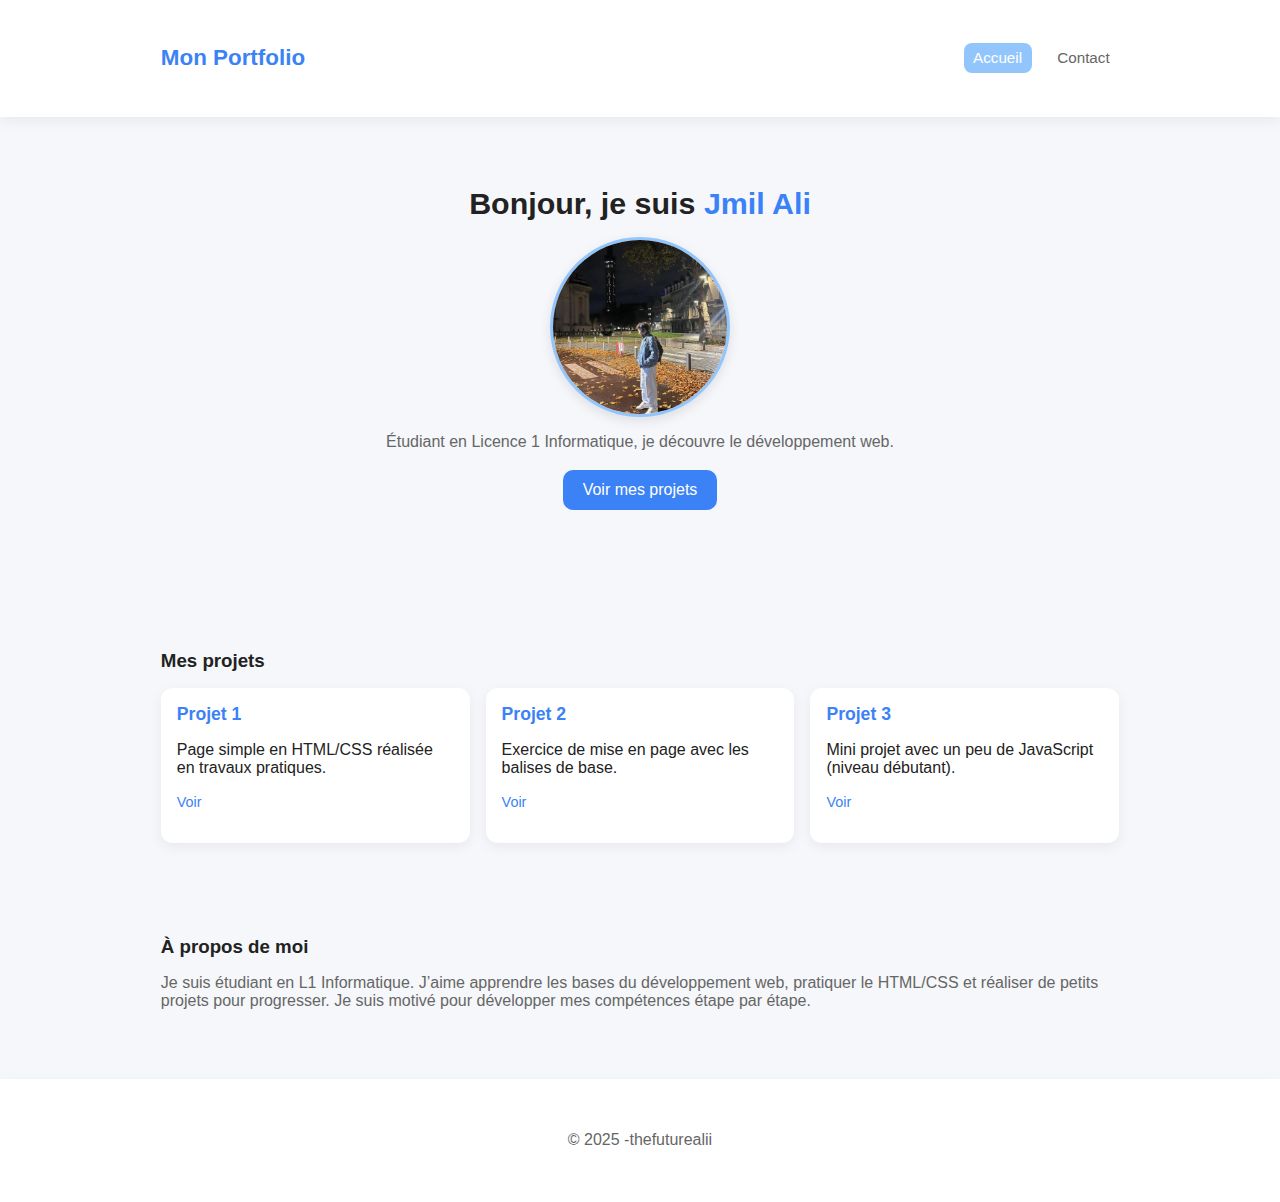
<file: index.html>
<!doctype html>
<html lang="fr">
<head>
    <meta charset="utf-8">
    <meta name="viewport" content="width=device-width, initial-scale=1">
    <title>Accueil - Portfolio</title>
    <link rel="stylesheet" href="style.css">
</head>

<body>

<header class="site-header">
    <div class="container header-inner">
        <h1 class="logo">Mon Portfolio</h1>

        <nav>
            <ul class="nav">
                <li><a href="index.html" class="active">Accueil</a></li>
                <li><a href="index2.html">Contact</a></li>
            </ul>
        </nav>
    </div>
</header>

<main>

    <!-- HERO -->
    <section class="hero">
        <div class="container">
            <h2>Bonjour, je suis <span class="accent">Jmil Ali</span></h2>
            
            <!-- IMAGE PERSONNELLE -->
            <img src="profil.jpeg" alt="Jmil Ali" class="hero-img">
            
            <p class="lead">Étudiant en Licence 1 Informatique, je découvre le développement web.</p>
            <p><a class="btn" href="#projets">Voir mes projets</a></p>
        </div>
    </section>

    <!-- PROJETS -->
    <section id="projets" class="container projets">
        <h3>Mes projets</h3>

        <div class="grid">
            <article class="card">
                <h4>Projet 1</h4>
                <p>Page simple en HTML/CSS réalisée en travaux pratiques.</p>
                <p><a class="small-link" href="#">Voir</a></p>
            </article>

            <article class="card">
                <h4>Projet 2</h4>
                <p>Exercice de mise en page avec les balises de base.</p>
                <p><a class="small-link" href="#">Voir</a></p>
            </article>

            <article class="card">
                <h4>Projet 3</h4>
                <p>Mini projet avec un peu de JavaScript (niveau débutant).</p>
                <p><a class="small-link" href="#">Voir</a></p>
            </article>
        </div>
    </section>

    <!-- ABOUT -->
    <section class="container about">
        <h3>À propos de moi</h3>
        <p>
            Je suis étudiant en L1 Informatique. J’aime apprendre les bases du développement web,
            pratiquer le HTML/CSS et réaliser de petits projets pour progresser. Je suis motivé
            pour développer mes compétences étape par étape.
        </p>
    </section>

</main>

<footer class="site-footer">
    <div class="container footer-inner">
        <p>© 2025 -thefuturealii</p>
    </div>
</footer>

</body>
</html>
</file>
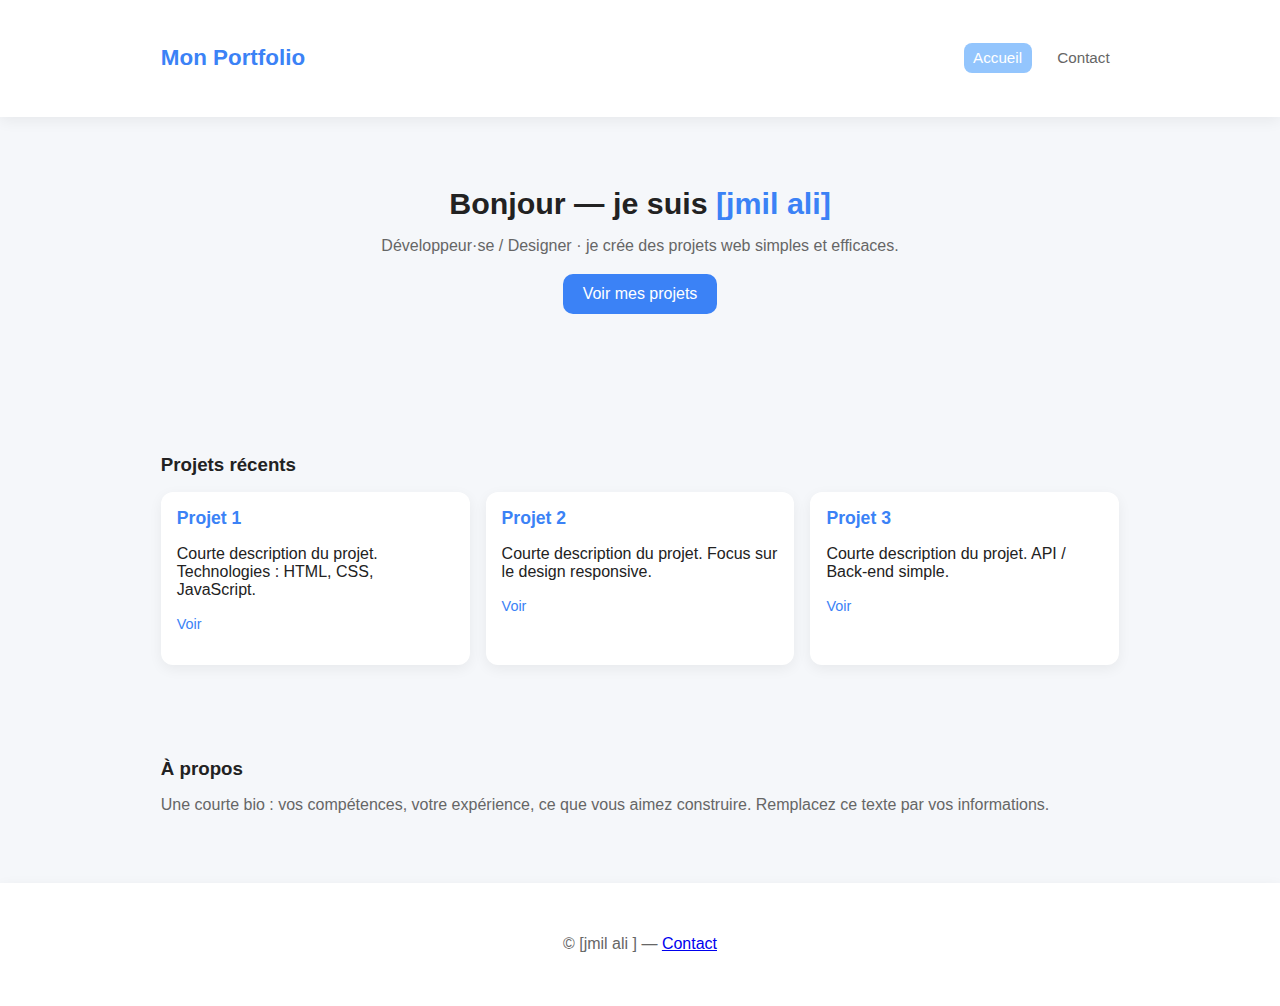
<file: acc.html>
<!doctype html>
<html lang="fr">
<head>
  <meta charset="utf-8">
  <meta name="viewport" content="width=device-width,initial-scale=1">
  <title>Portfolio — Accueil</title>
  <link rel="stylesheet" href="style.css">
</head>
<body>
  <header class="site-header">
    <div class="container header-inner">
      <h1 class="logo">Mon Portfolio</h1>
      <nav>
        <ul class="nav">
          <li><a href="index.html" class="active">Accueil</a></li>
          <li><a href="contact.html">Contact</a></li>
        </ul>
      </nav>
    </div>
  </header>

  <main>
    <section class="hero">
      <div class="container">
        <h2>Bonjour — je suis <span class="accent">[jmil ali]</span></h2>
        <p class="lead">Développeur·se / Designer · je crée des projets web simples et efficaces.</p>
        <p><a class="btn" href="#projets">Voir mes projets</a></p>
      </div>
    </section>

    <section id="projets" class="container projets">
      <h3>Projets récents</h3>
      <div class="grid">
        <article class="card">
          <h4>Projet 1</h4>
          <p>Courte description du projet. Technologies : HTML, CSS, JavaScript.</p>
          <p><a class="small-link" href="#">Voir</a></p>
        </article>
        <article class="card">
          <h4>Projet 2</h4>
          <p>Courte description du projet. Focus sur le design responsive.</p>
          <p><a class="small-link" href="#">Voir</a></p>
        </article>
        <article class="card">
          <h4>Projet 3</h4>
          <p>Courte description du projet. API / Back-end simple.</p>
          <p><a class="small-link" href="#">Voir</a></p>
        </article>
      </div>
    </section>

    <section class="container about">
      <h3>À propos</h3>
      <p>Une courte bio : vos compétences, votre expérience, ce que vous aimez construire. Remplacez ce texte par vos informations.</p>
    </section>
  </main>

  <footer class="site-footer">
    <div class="container footer-inner">
      <p>© <span id="year"></span> [jmil ali ] — <a href="contact.html">Contact</a></p>
    </div>
  </footer>

</body>
</html>
</file>
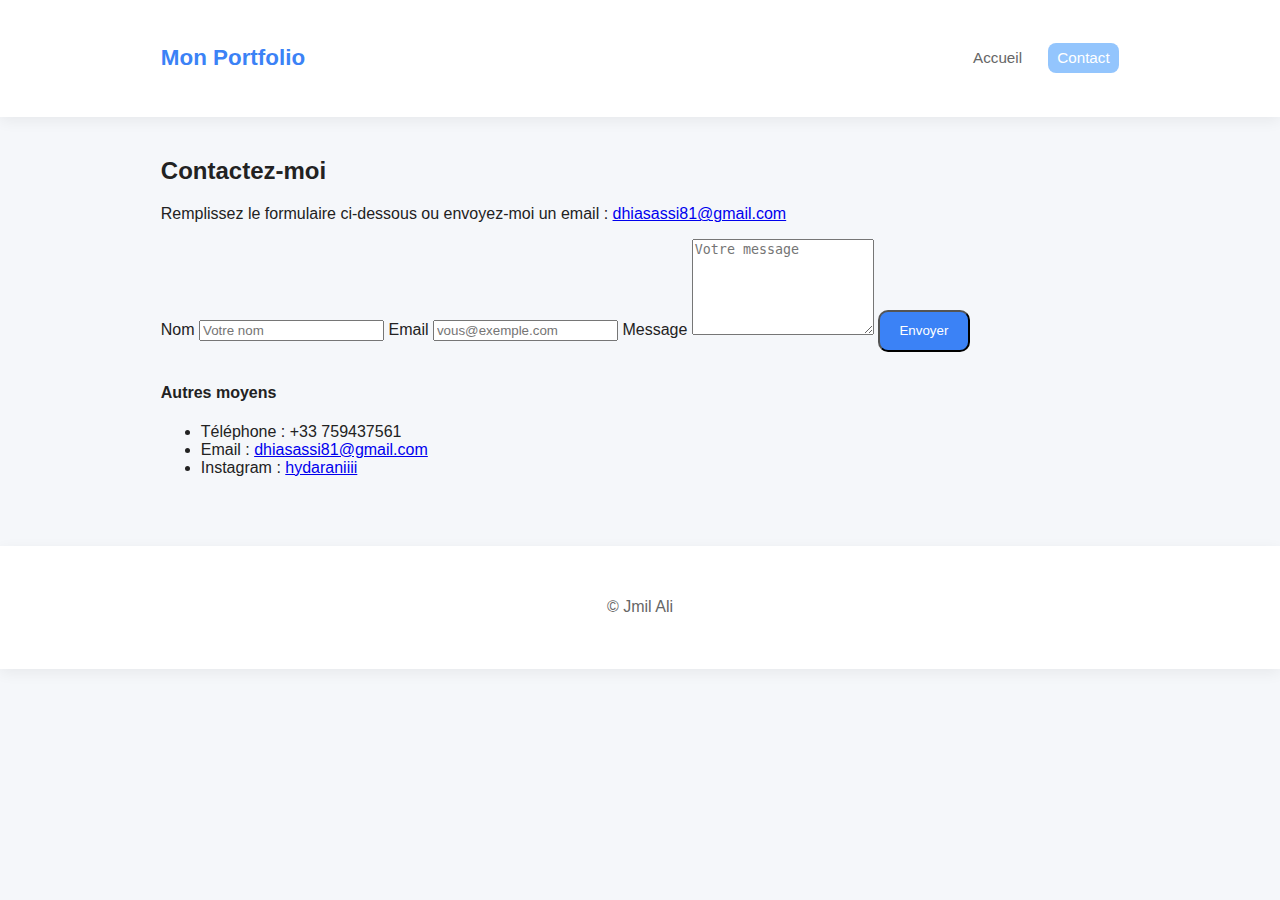
<file: index2.html>
<!doctype html>
<html lang="fr">
<head>
    <meta charset="utf-8">
    <meta name="viewport" content="width=device-width,initial-scale=1">
    <title>Portfolio — Contact</title>
    <link rel="stylesheet" href="style.css">
</head>

<body>

<header class="site-header">
    <div class="container header-inner">
        <h1 class="logo">Mon Portfolio</h1>

        <nav>
            <ul class="nav">
                <li><a href="index.html">Accueil</a></li>
                <li><a href="index2.html" class="active">Contact</a></li>
            </ul>
        </nav>
    </div>
</header>

<main>
    <section class="container contact-form">
        <h2>Contactez-moi</h2>
        <p>
            Remplissez le formulaire ci-dessous ou envoyez-moi un email :
            <a href="mailto:dhiasassi81@gmail.com">dhiasassi81@gmail.com</a>
        </p>

        <!-- FORMULAIRE -->
        <form action="#" method="post"
              onsubmit="alert('Ce formulaire est une démo — configurez un back-end pour l\'envoyer.'); return false;">

            <label for="name">Nom</label>
            <input id="name" name="name" type="text" placeholder="Votre nom" required>

            <label for="email">Email</label>
            <input id="email" name="email" type="email" placeholder="vous@exemple.com" required>

            <label for="message">Message</label>
            <textarea id="message" name="message" rows="6" placeholder="Votre message" required></textarea>

            <button class="btn" type="submit">Envoyer</button>
        </form>

        <!-- INFO EXTRA -->
        <div class="contact-extra" style="margin-top: 2rem;">
            <h4>Autres moyens</h4>
            <ul>
                <li>Téléphone : +33 759437561</li>
                <li>Email : <a href="mailto:dhiasassi81@gmail.com">dhiasassi81@gmail.com</a></li>
                <li>Instagram : <a href="#">hydaraniiii</a></li>
            </ul>
        </div>
    </section>
</main>

<footer class="site-footer">
    <div class="container footer-inner">
        <p>© <span id="year"></span> Jmil Ali</p>
    </div>
</footer>

</body>
</html>
</file>
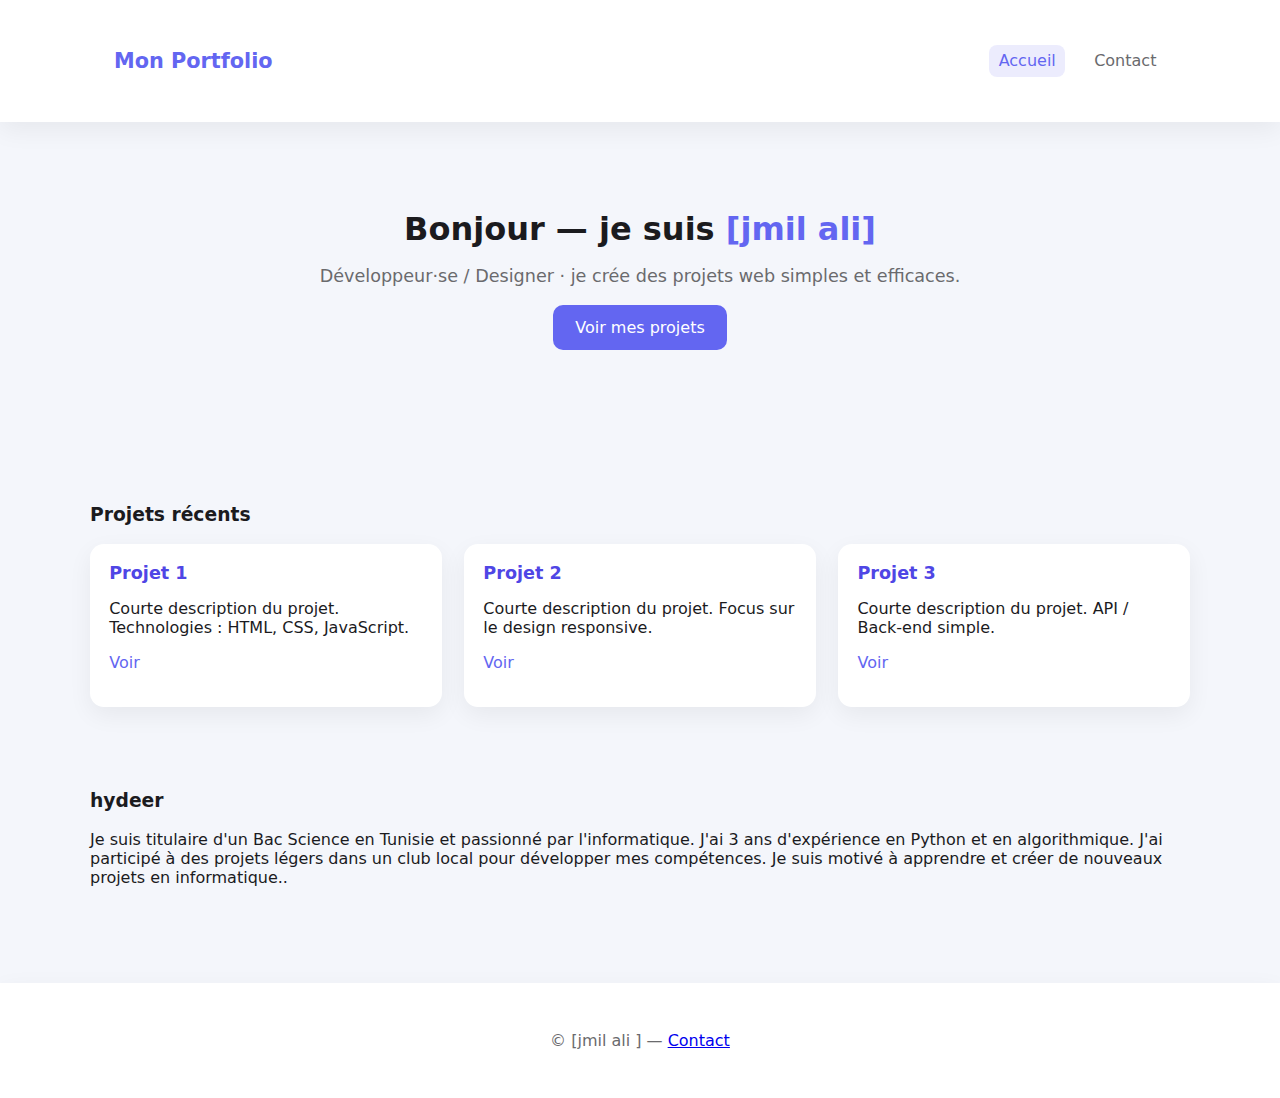
<file: port ali/acc.html>
<!doctype html>
<html lang="fr">
<head>
  <meta charset="utf-8">
  <meta name="viewport" content="width=device-width,initial-scale=1">
  <title>Portfolio — Accueil</title>
  <link rel="stylesheet" href="style.css">
</head>
<body>
  <header class="site-header">
    <div class="container header-inner">
      <h1 class="logo">Mon Portfolio</h1>
      <nav>
        <ul class="nav">
          <li><a href="index.html" class="active">Accueil</a></li>
          <li><a href="contact.html">Contact</a></li>
        </ul>
      </nav>
    </div>
  </header>

  <main>
    <section class="hero">
      <div class="container">
        <h2>Bonjour — je suis <span class="accent">[jmil ali]</span></h2>
        <p class="lead">Développeur·se / Designer · je crée des projets web simples et efficaces.</p>
        <p><a class="btn" href="#projets">Voir mes projets</a></p>
      </div>
    </section>

    <section id="projets" class="container projets">
      <h3>Projets récents</h3>
      <div class="grid">
        <article class="card">
          <h4>Projet 1</h4>
          <p>Courte description du projet. Technologies : HTML, CSS, JavaScript.</p>
          <p><a class="small-link" href="#">Voir</a></p>
        </article>
        <article class="card">
          <h4>Projet 2</h4>
          <p>Courte description du projet. Focus sur le design responsive.</p>
          <p><a class="small-link" href="#">Voir</a></p>
        </article>
        <article class="card">
          <h4>Projet 3</h4>
          <p>Courte description du projet. API / Back-end simple.</p>
          <p><a class="small-link" href="#">Voir</a></p>
        </article>
      </div>
    </section>

    <section class="container about">
      <h3>hydeer</h3>
      <p> Je suis titulaire d'un Bac Science en Tunisie et passionné par l'informatique. 
    J'ai 3 ans d'expérience en Python et en algorithmique. 
    J'ai participé à des projets légers dans un club local pour développer mes compétences. 
    Je suis motivé à apprendre et créer de nouveaux projets en informatique..</p>
    </section>
  </main>

  <footer class="site-footer">
    <div class="container footer-inner">
      <p>© <span id="year"></span> [jmil ali ] — <a href="contact.html">Contact</a></p>
    </div>
  </footer>

</body>
</file>
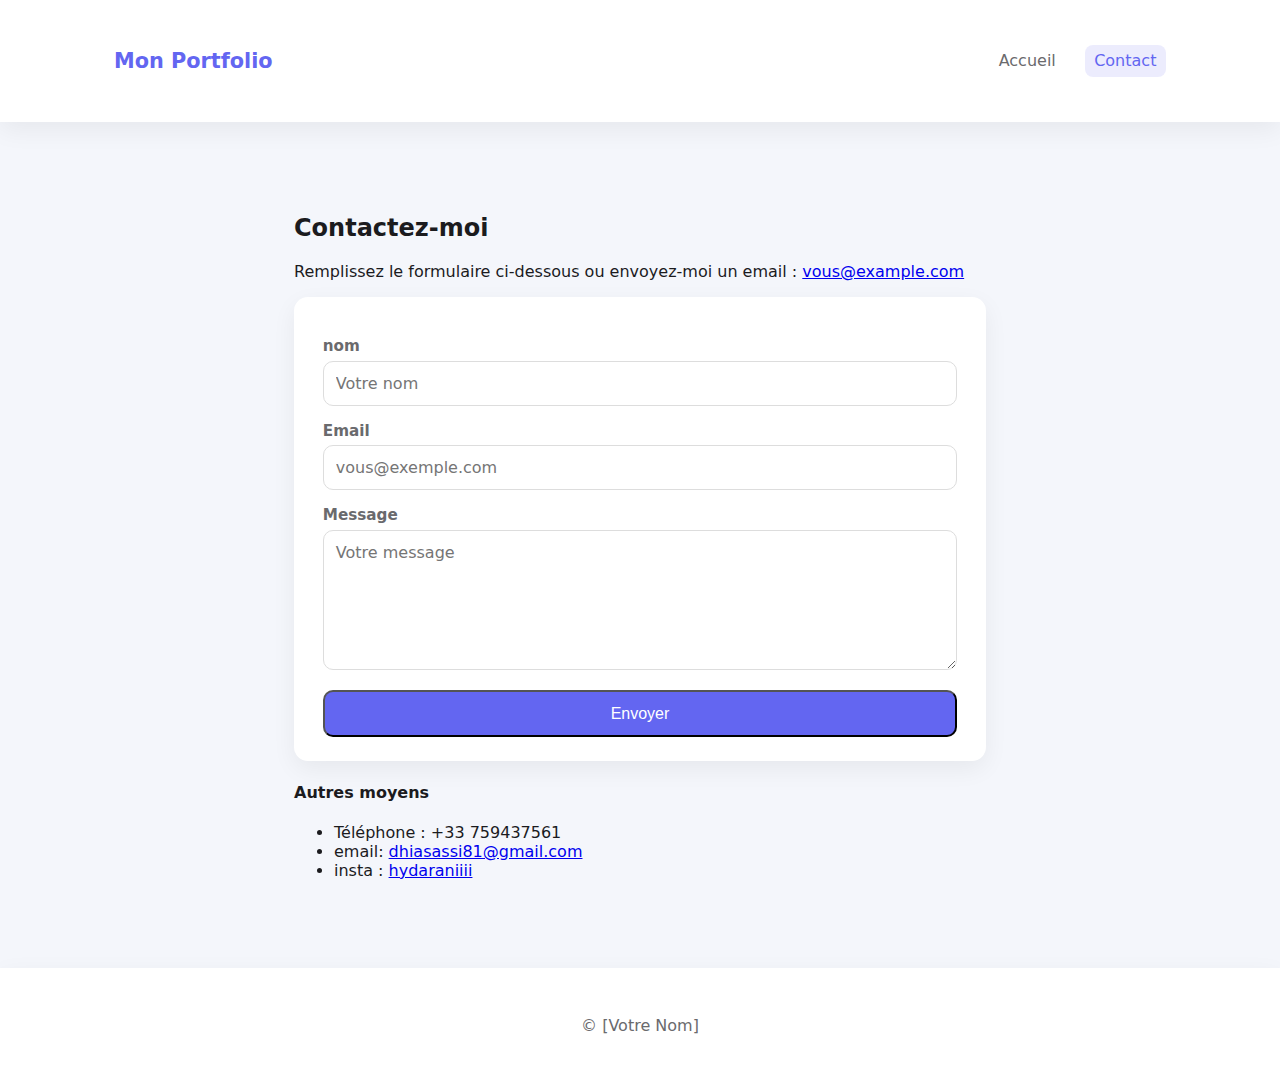
<file: port ali/contact.html>
<!doctype html>
<html lang="fr">
<head>
<meta charset="utf-8">
<meta name="viewport" content="width=device-width,initial-scale=1">
<title>Portfolio — Contact</title>
<link rel="stylesheet" href="style.css">
</head>
<body>
<header class="site-header">
<div class="container header-inner">
<h1 class="logo">Mon Portfolio</h1>
<nav>
<ul class="nav">
<li><a href="index.html">Accueil</a></li>
<li><a href="contact.html" class="active">Contact</a></li>
</ul>
</nav>
</div>
</header>


<main>
<section class="container contact-form">
<h2>Contactez-moi</h2>
<p>Remplissez le formulaire ci-dessous ou envoyez-moi un email : <a href="mailto:vous@example.com">vous@example.com</a></p>


<form action="#" method="post" onsubmit="alert('Ce formulaire est une démo — configurez un back-end pour l'envoyer.'); return false;">
<label for="name">nom</label>
<input id="name" name="name" type="text" placeholder="Votre nom" required>


<label for="email">Email</label>
<input id="email" name="email" type="email" placeholder="vous@exemple.com" required>


<label for="message">Message</label>
<textarea id="message" name="message" rows="6" placeholder="Votre message" required></textarea>


<button class="btn" type="submit">Envoyer</button>
</form>


<div class="contact-extra">
<h4>Autres moyens</h4>
<ul>
<li>Téléphone : +33 759437561</li>
<li>email: <a href="#">dhiasassi81@gmail.com</a></li>
<li>insta : <a href="#">hydaraniiii</a></li>
</ul>
</div>
</section>
</main>


<footer class="site-footer">
<div class="container footer-inner">
<p>© <span id="year2"></span> [Votre Nom]</p>
</div>
</footer>
</html>
</file>
<file: style.css>
/* ---- Couleurs et style général ---- */
:root {
    --bg: #f5f7fa;
    --text: #222;
    --accent: #3b82f6;       /* bleu doux */
    --accent-light: #93c5fd;
    --card: #ffffff;
    --muted: #666;
    --radius: 12px;
    --shadow: 0 4px 14px rgba(0,0,0,0.06);
}

* {
    box-sizing: border-box;
}

body {
    margin: 0;
    font-family: Arial, sans-serif;
    background: var(--bg);
    color: var(--text);
}

.container {
    max-width: 1000px;
    margin: 0 auto;
    padding: 1.3rem;
}

/* ---- HEADER ---- */
.site-header {
    background: #fff;
    box-shadow: var(--shadow);
    padding: 0.6rem 0;
}

.header-inner {
    display: flex;
    justify-content: space-between;
    align-items: center;
}

.logo {
    color: var(--accent);
    font-size: 1.4rem;
    font-weight: bold;
}

.nav {
    list-style: none;
    display: flex;
    gap: 1rem;
    padding: 0;
    margin: 0;
}

.nav a {
    text-decoration: none;
    color: var(--muted);
    padding: 0.4rem 0.6rem;
    border-radius: 8px;
    transition: 0.2s;
    font-size: 0.95rem;
}

.nav a:hover,
.nav a.active {
    background: var(--accent-light);
    color: #fff;
}

/* ---- HERO ---- */
.hero {
    text-align: center;
    padding: 3rem 0 2rem;
}

.hero h2 {
    margin: 0 0 0.5rem;
    font-size: 1.9rem;
}

.accent {
    color: var(--accent);
}

.lead {
    color: var(--muted);
    margin-bottom: 1.2rem;
}

.btn {
    display: inline-block;
    background: var(--accent);
    color: #fff;
    padding: 0.7rem 1.2rem;
    border-radius: 10px;
    text-decoration: none;
    transition: 0.2s;
}

.btn:hover {
    background: #2563eb;
}

/* ---- IMAGE HERO ---- */
.hero-img {
    display: block;
    margin: 1rem auto;
    width: 180px;
    height: 180px;
    object-fit: cover;
    border-radius: 50%;
    border: 3px solid var(--accent-light);
    box-shadow: 0 4px 12px rgba(0,0,0,0.1);
}

/* ---- PROJETS ---- */
.projets {
    margin-top: 2rem;
}

.projets h3 {
    margin-bottom: 1rem;
}

.grid {
    display: grid;
    grid-template-columns: repeat(auto-fit, minmax(250px, 1fr));
    gap: 1rem;
}

.card {
    background: var(--card);
    border-radius: var(--radius);
    padding: 1rem;
    box-shadow: var(--shadow);
}

.card h4 {
    margin: 0 0 0.4rem;
    color: var(--accent);
    font-size: 1.1rem;
}

.small-link {
    text-decoration: none;
    color: var(--accent);
    font-size: 0.9rem;
}

/* ---- ABOUT ---- */
.about {
    margin-top: 2rem;
}

.about h3 {
    margin-bottom: 0.5rem;
}

.about p {
    color: var(--muted);
}

/* ---- FOOTER ---- */
.site-footer {
    background: #fff;
    box-shadow: var(--shadow);
    padding: 1rem 0;
    margin-top: 2rem;
    text-align: center;
    color: var(--muted);
}
</file>
<file: port ali/style.css>
/* style.css — design amélioré, plus moderne & élégant */
:root{
--bg: #f4f6fb;
--card: #ffffff;
--text: #1b1b1e;
--muted: #6a6a6d;
--accent: #6366f1; /* violet moderne */
--accent-dark: #4f46e5;
--radius: 14px;
--shadow: 0 8px 24px rgba(0,0,0,0.06);
--container: 1100px;
}
*{box-sizing:border-box}
body{
margin:0;
font-family: "Inter", system-ui, sans-serif;
background:var(--bg);
color:var(--text);
}
.container{max-width:var(--container);margin:0 auto;padding:1.5rem}


/* HEADER */
.site-header{background:#fff;box-shadow:var(--shadow);padding:0.7rem 0}
.header-inner{display:flex;align-items:center;justify-content:space-between}
.logo{font-size:1.3rem;font-weight:700;color:var(--accent)}
.nav{list-style:none;display:flex;gap:1.2rem;padding:0;margin:0}
.nav a{text-decoration:none;color:var(--muted);font-weight:500;padding:0.4rem 0.6rem;border-radius:8px;transition:0.2s}
.nav a.active, .nav a:hover{color:var(--accent);background:rgba(99,102,241,0.12)}


/* HERO */
.hero{padding:4rem 0;text-align:center}
.hero h2{font-size:2rem;margin:0 0 0.5rem;font-weight:700}
.hero .lead{color:var(--muted);font-size:1.1rem;margin-bottom:1.2rem}
.accent{color:var(--accent)}
.btn{display:inline-block;background:var(--accent);padding:0.8rem 1.4rem;font-size:1rem;color:white;border-radius:10px;text-decoration:none;transition:0.2s}
.btn:hover{background:var(--accent-dark)}


/* PROJETS */
.projets{padding:2rem 0}
.grid{display:grid;grid-template-columns:repeat(auto-fit,minmax(260px,1fr));gap:1.4rem}
.card{background:var(--card);padding:1.2rem;border-radius:var(--radius);box-shadow:var(--shadow);transition:0.2s}
.card:hover{transform:translateY(-4px);box-shadow:0 12px 28px rgba(0,0,0,0.09)}
.card h4{margin:0 0 0.5rem;font-size:1.1rem;font-weight:600;color:var(--accent-dark)}
.small-link{color:var(--accent);text-decoration:none;font-weight:500}


/* ABOUT */
.about{padding:2rem 0}


/* CONTACT */
.contact-form{max-width:740px;margin:3rem auto}
.contact-form form{background:var(--card);padding:1.5rem 1.8rem;border-radius:var(--radius);box-shadow:var(--shadow)}
label{display:block;margin-top:1rem;font-size:0.95rem;font-weight:600;color:var(--muted)}
input, textarea{width:100%;padding:0.75rem;border-radius:10px;border:1px solid #ddd;margin-top:0.35rem;font-size:1rem;font-family:inherit}
button.btn{margin-top:1rem;width:100%}


/* FOOTER */
.site-footer{margin-top:3rem;padding:1.5rem 0;background:#fff;box-shadow:var(--shadow)}
.footer-inner{display:flex;align-items:center;justify-content:center}
.footer-inner p{margin:0;color:var(--muted)}


/* RESPONSIVE */
@media(max-width:600px){
.header-inner{flex-direction:column;gap:0.5rem}
.hero h2{font-size:1.5rem}
}
</file>
